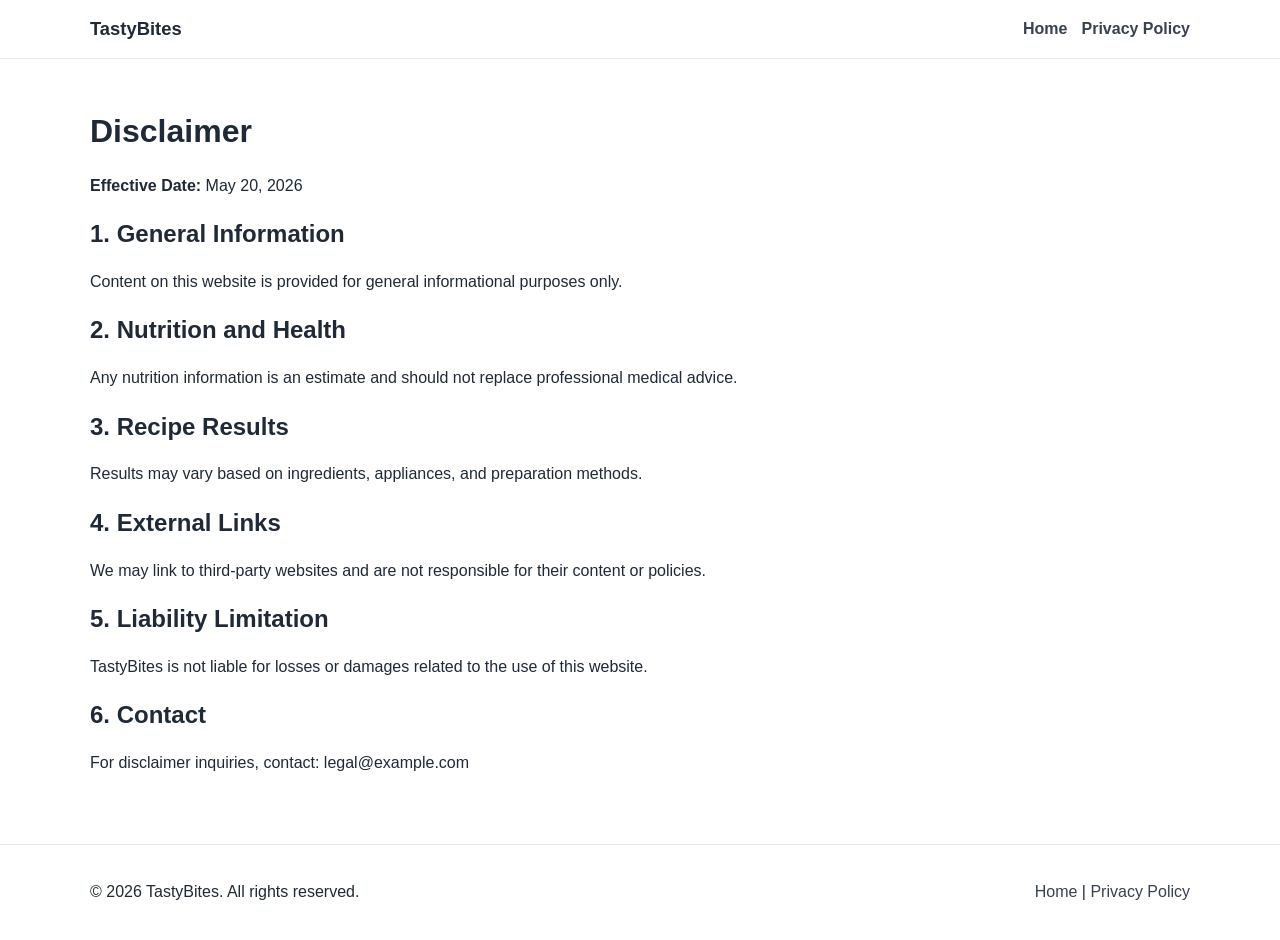
<file: public/disclaimer.html>
<!DOCTYPE html>
<html lang="en">
<head>
  <meta charset="UTF-8" />
  <meta name="viewport" content="width=device-width, initial-scale=1.0" />
  <title>Disclaimer | TastyBites</title>
  <meta name="description" content="Read the TastyBites disclaimer regarding informational content, nutrition details, and external links." />
  <meta name="robots" content="index, follow" />
  <link rel="canonical" href="https://www.example.com/disclaimer.html" />
  <link rel="stylesheet" href="style.css" />
</head>
<body>
  <header class="site-header">
    <div class="container nav-wrap">
      <a href="index.html" class="logo">TastyBites</a>
      <nav>
        <ul class="nav-links">
          <li><a href="index.html">Home</a></li>
          <li><a href="privacy-policy.html">Privacy Policy</a></li>
        </ul>
      </nav>
    </div>
  </header>

  <main class="section">
    <div class="container legal">
      <h1>Disclaimer</h1>
      <p><strong>Effective Date:</strong> May 20, 2026</p>
      <h2>1. General Information</h2>
      <p>Content on this website is provided for general informational purposes only.</p>
      <h2>2. Nutrition and Health</h2>
      <p>Any nutrition information is an estimate and should not replace professional medical advice.</p>
      <h2>3. Recipe Results</h2>
      <p>Results may vary based on ingredients, appliances, and preparation methods.</p>
      <h2>4. External Links</h2>
      <p>We may link to third-party websites and are not responsible for their content or policies.</p>
      <h2>5. Liability Limitation</h2>
      <p>TastyBites is not liable for losses or damages related to the use of this website.</p>
      <h2>6. Contact</h2>
      <p>For disclaimer inquiries, contact: legal@example.com</p>
    </div>
  </main>

  <footer class="site-footer">
    <div class="container footer-wrap">
      <p>© <span id="year"></span> TastyBites. All rights reserved.</p>
      <div>
        <a href="index.html">Home</a> |
        <a href="privacy-policy.html">Privacy Policy</a>
      </div>
    </div>
  </footer>
  <script src="script.js"></script>
</body>
</html>
</file>
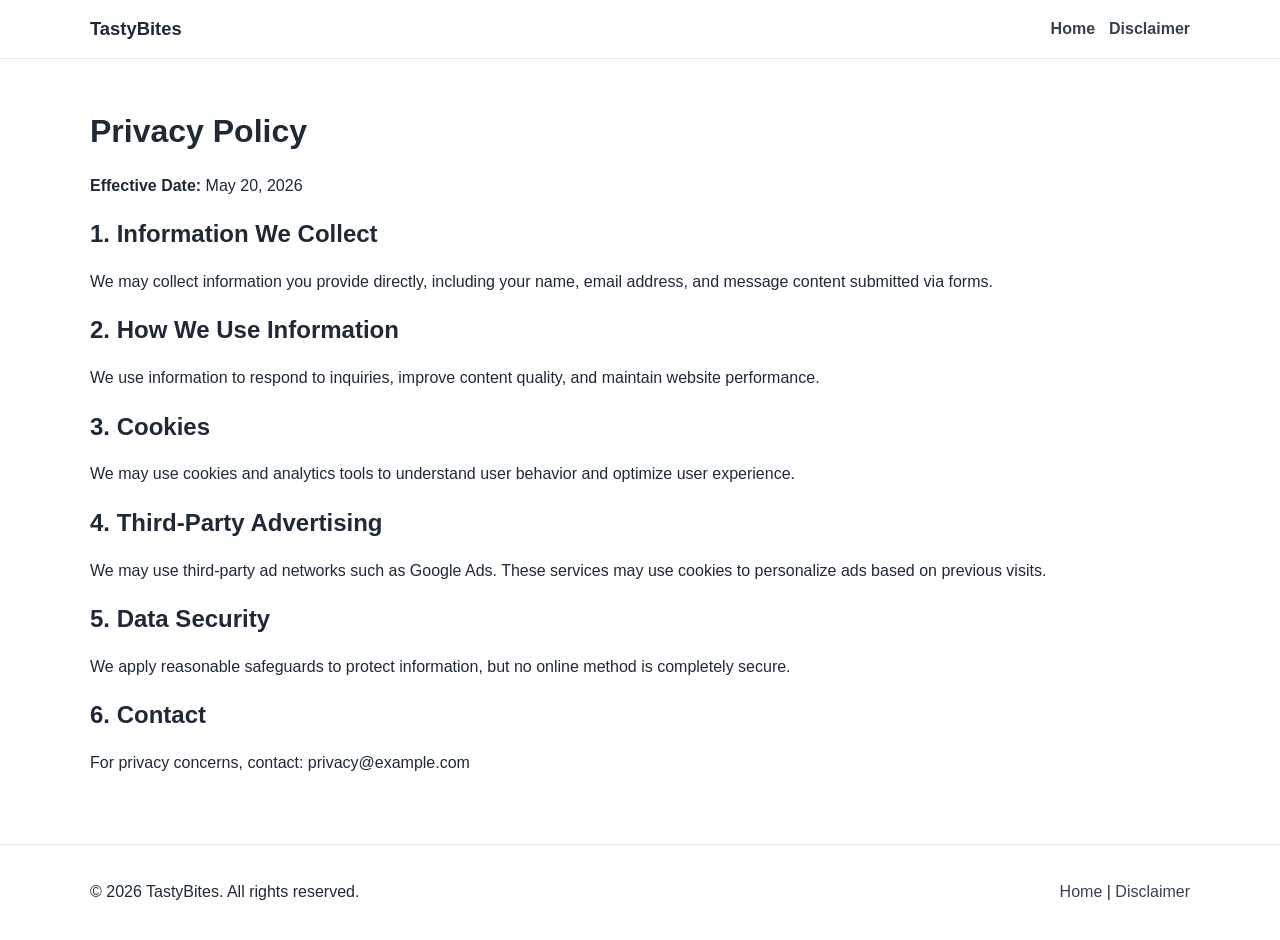
<file: public/privacy-policy.html>
<!DOCTYPE html>
<html lang="en">
<head>
  <meta charset="UTF-8" />
  <meta name="viewport" content="width=device-width, initial-scale=1.0" />
  <title>Privacy Policy | TastyBites</title>
  <meta name="description" content="Read how TastyBites collects, uses, and protects personal information." />
  <meta name="robots" content="index, follow" />
  <link rel="canonical" href="https://www.example.com/privacy-policy.html" />
  <link rel="stylesheet" href="style.css" />
</head>
<body>
  <header class="site-header">
    <div class="container nav-wrap">
      <a href="index.html" class="logo">TastyBites</a>
      <nav>
        <ul class="nav-links">
          <li><a href="index.html">Home</a></li>
          <li><a href="disclaimer.html">Disclaimer</a></li>
        </ul>
      </nav>
    </div>
  </header>

  <main class="section">
    <div class="container legal">
      <h1>Privacy Policy</h1>
      <p><strong>Effective Date:</strong> May 20, 2026</p>
      <h2>1. Information We Collect</h2>
      <p>We may collect information you provide directly, including your name, email address, and message content submitted via forms.</p>
      <h2>2. How We Use Information</h2>
      <p>We use information to respond to inquiries, improve content quality, and maintain website performance.</p>
      <h2>3. Cookies</h2>
      <p>We may use cookies and analytics tools to understand user behavior and optimize user experience.</p>
      <h2>4. Third-Party Advertising</h2>
      <p>We may use third-party ad networks such as Google Ads. These services may use cookies to personalize ads based on previous visits.</p>
      <h2>5. Data Security</h2>
      <p>We apply reasonable safeguards to protect information, but no online method is completely secure.</p>
      <h2>6. Contact</h2>
      <p>For privacy concerns, contact: privacy@example.com</p>
    </div>
  </main>

  <footer class="site-footer">
    <div class="container footer-wrap">
      <p>© <span id="year"></span> TastyBites. All rights reserved.</p>
      <div>
        <a href="index.html">Home</a> |
        <a href="disclaimer.html">Disclaimer</a>
      </div>
    </div>
  </footer>
  <script src="script.js"></script>
</body>
</html>
</file>
<file: public/style.css>
:root{
  --bg:#ffffff;
  --text:#1f2937;
  --muted:#f9fafb;
  --primary:#ea580c;
  --primary-dark:#c2410c;
  --border:#e5e7eb;
}
*{box-sizing:border-box}
body{
  margin:0;
  font-family:Arial,sans-serif;
  color:var(--text);
  background:var(--bg);
  line-height:1.65;
}
.container{width:min(1100px,92%);margin:0 auto}
.site-header{
  position:sticky;top:0;z-index:50;background:#fff;border-bottom:1px solid var(--border);
}
.nav-wrap{display:flex;justify-content:space-between;align-items:center;padding:14px 0}
.logo{text-decoration:none;color:var(--text);font-weight:700;font-size:1.15rem}
.nav-links{display:flex;list-style:none;gap:14px;margin:0;padding:0}
.nav-links a{text-decoration:none;color:#374151;font-weight:600}
.hero{padding:48px 0}
.hero-grid{display:grid;grid-template-columns:1.2fr 1fr;gap:24px;align-items:center}
.hero img{width:100%;border-radius:12px;border:1px solid var(--border)}
.section{padding:52px 0}
.muted{background:var(--muted)}
h1,h2,h3{line-height:1.25}
.cards{display:grid;grid-template-columns:repeat(auto-fit,minmax(240px,1fr));gap:18px}
.card{border:1px solid var(--border);border-radius:12px;overflow:hidden;background:#fff}
.card img{width:100%;height:180px;object-fit:cover}
.card-body{padding:14px}
.article article{max-width:860px}
.btn{
  display:inline-block;background:var(--primary);color:#fff;text-decoration:none;border:none;
  border-radius:8px;padding:10px 16px;font-weight:700;cursor:pointer
}
.btn:hover{background:var(--primary-dark)}
.contact-form{max-width:620px;display:grid;gap:10px}
input,textarea{
  width:100%;padding:10px;border:1px solid #d1d5db;border-radius:8px;font:inherit
}
.site-footer{border-top:1px solid var(--border);padding:18px 0;background:#fff}
.footer-wrap{display:flex;justify-content:space-between;align-items:center;gap:12px;flex-wrap:wrap}
.footer-wrap a{text-decoration:none;color:#374151}
.legal h1{margin-top:0}
@media (max-width:860px){.hero-grid{grid-template-columns:1fr}}
</file>
